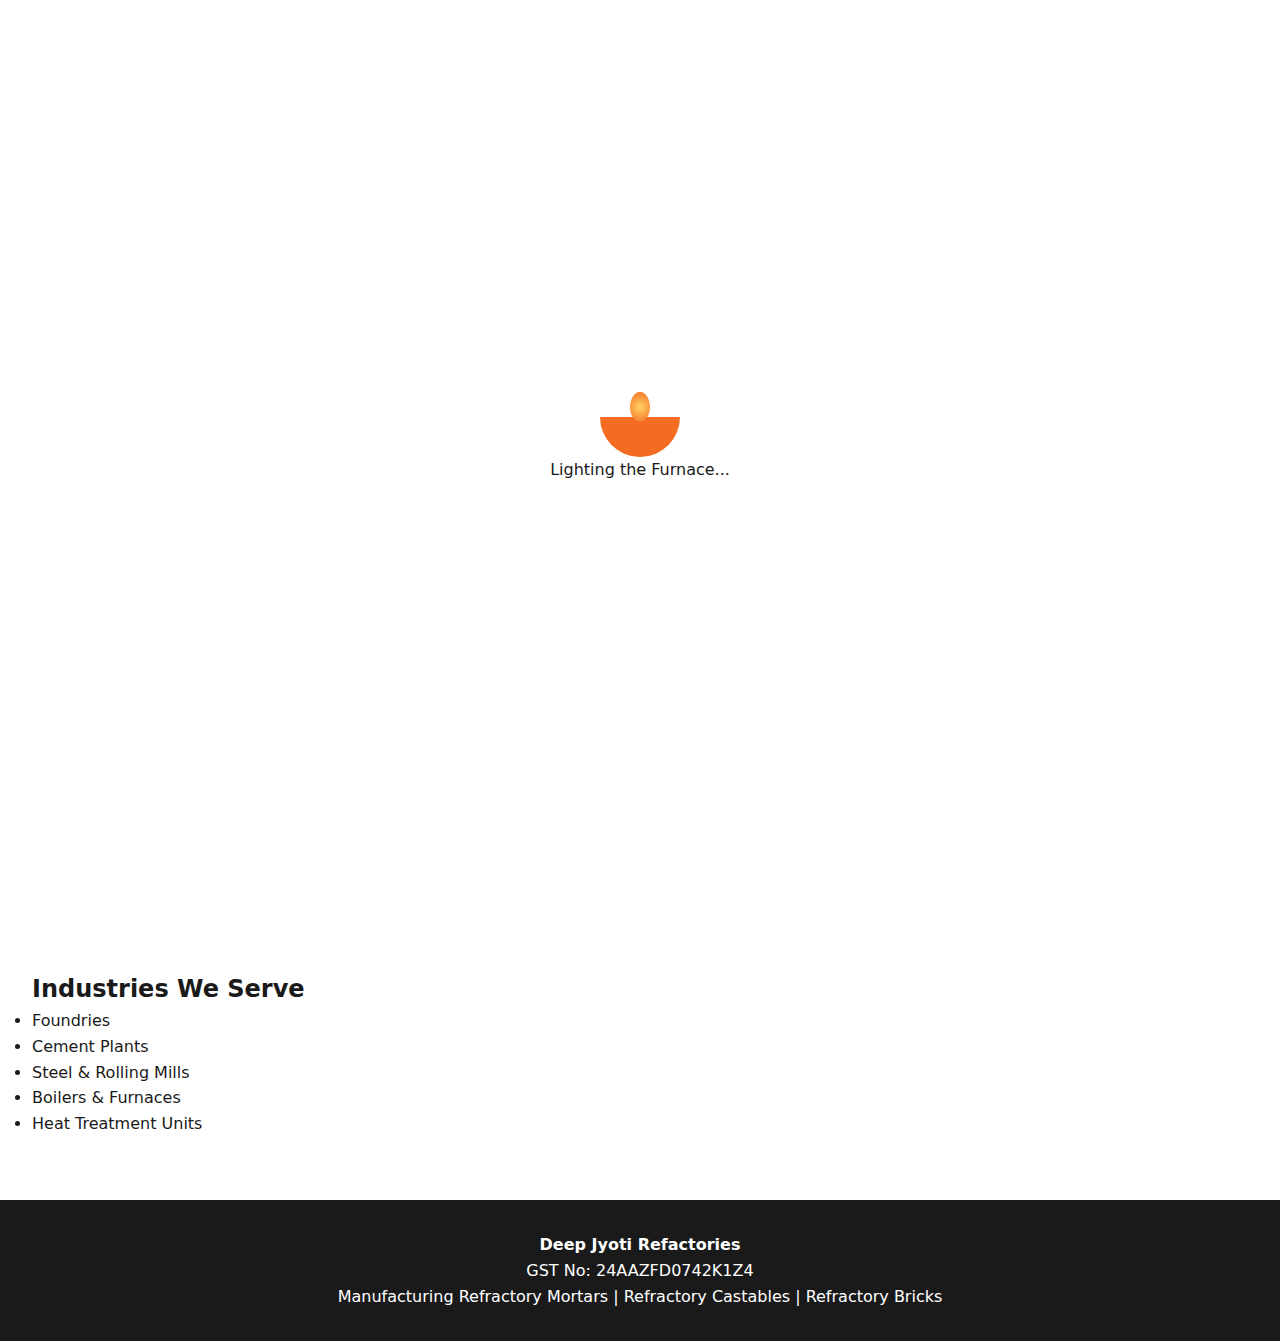
<file: index.html>
<!DOCTYPE html>
<html lang="en">

<head>
    <meta charset="UTF-8" />
    <meta name="viewport" content="width=device-width, initial-scale=1.0" />
    <!-- The favicon tag -->
    <link rel="icon" href="assets/favicon.ico" type="image/x-icon">
    <title>Deep Jyoti Refactories | Refractory Mortar & Castables Manufacturer</title>

    <!-- SEO -->
    <meta name="description"
        content="Deep Jyoti Refactories is a manufacturer of refractory mortars and castables and a trusted trader of refractory bricks, serving industries across Gujarat, India and worldwide." />
    <meta name="keywords"
        content="refractory mortar manufacturer, refractory castables, refractory bricks, wankaner refractories, morbi refractory supplier, gujarat refractories" />
    <meta name="author" content="Deep Jyoti Refactories" />

    <link rel="stylesheet" href="css/style.css" />
</head>

<body>

    <!-- Loader -->
    <div id="loader">
        <div class="diya">
            <div class="flame"></div>
        </div>
        <p>Lighting the Furnace...</p>
    </div>

    <!-- Navbar -->
    <header class="navbar">
        <div class="logo">
            <a href="index.html"><img src="assets/logo.png" alt="Deep Jyoti Refactories Logo"></a>
        </div>
        <nav>
            <ul class="nav-links">
                <li><a href="index.html">Home</a></li>
                <li><a href="about.html">About Us</a></li>
                <li><a href="products.html">Products</a></li>
                <li><a href="contact.html">Contact Us</a></li>
            </ul>
        </nav>
        <div class="hamburger" id="hamburger">
            <span></span>
            <span></span>
            <span></span>
        </div>

    </header>

    <!-- Hero Section -->
    <section class="hero">
        <div class="hero-content">
            <h1>Manufacturers of High‑Performance<br>Refractory Mortars & Castables</h1>
            <p>Serving Foundries, Cement, Steel, Boilers and Industrial Furnaces across India & Worldwide</p>
            <div class="cta-buttons">
                <a href="products.html" class="btn primary">View Products</a>
                <a href="contact.html" class="btn secondary">Contact Us</a>
            </div>
        </div>
    </section>

    <!-- Offerings -->
    <section class="offerings">
        <h2>What We Do</h2>
        <div class="cards">
            <div class="card">
                <h3>Refractory Mortars</h3>
                <p>High‑quality air‑setting and heat‑setting mortars for refractory brick joints and linings.</p>
            </div>
            <div class="card">
                <h3>Refractory Castables</h3>
                <p>Dense, low‑cement and insulating castables designed for high temperature applications.</p>
            </div>
            <div class="card">
                <h3>Refractory Bricks</h3>
                <p>Reliable supply of fireclay, high alumina and special shaped refractory bricks.</p>
            </div>
        </div>
    </section>

    <!-- Industries -->
    <section class="industries">
        <h2>Industries We Serve</h2>
        <ul>
            <li>Foundries</li>
            <li>Cement Plants</li>
            <li>Steel & Rolling Mills</li>
            <li>Boilers & Furnaces</li>
            <li>Heat Treatment Units</li>
        </ul>
    </section>

    <!-- Footer -->
    <footer>
        <p><strong>Deep Jyoti Refactories</strong></p>
        <p>GST No: 24AAZFD0742K1Z4</p>
        <p>Manufacturing Refractory Mortars | Refractory Castables | Refractory Bricks</p>
    </footer>

    <script src="js/main.js"></script>
</body>

</html>
</file>
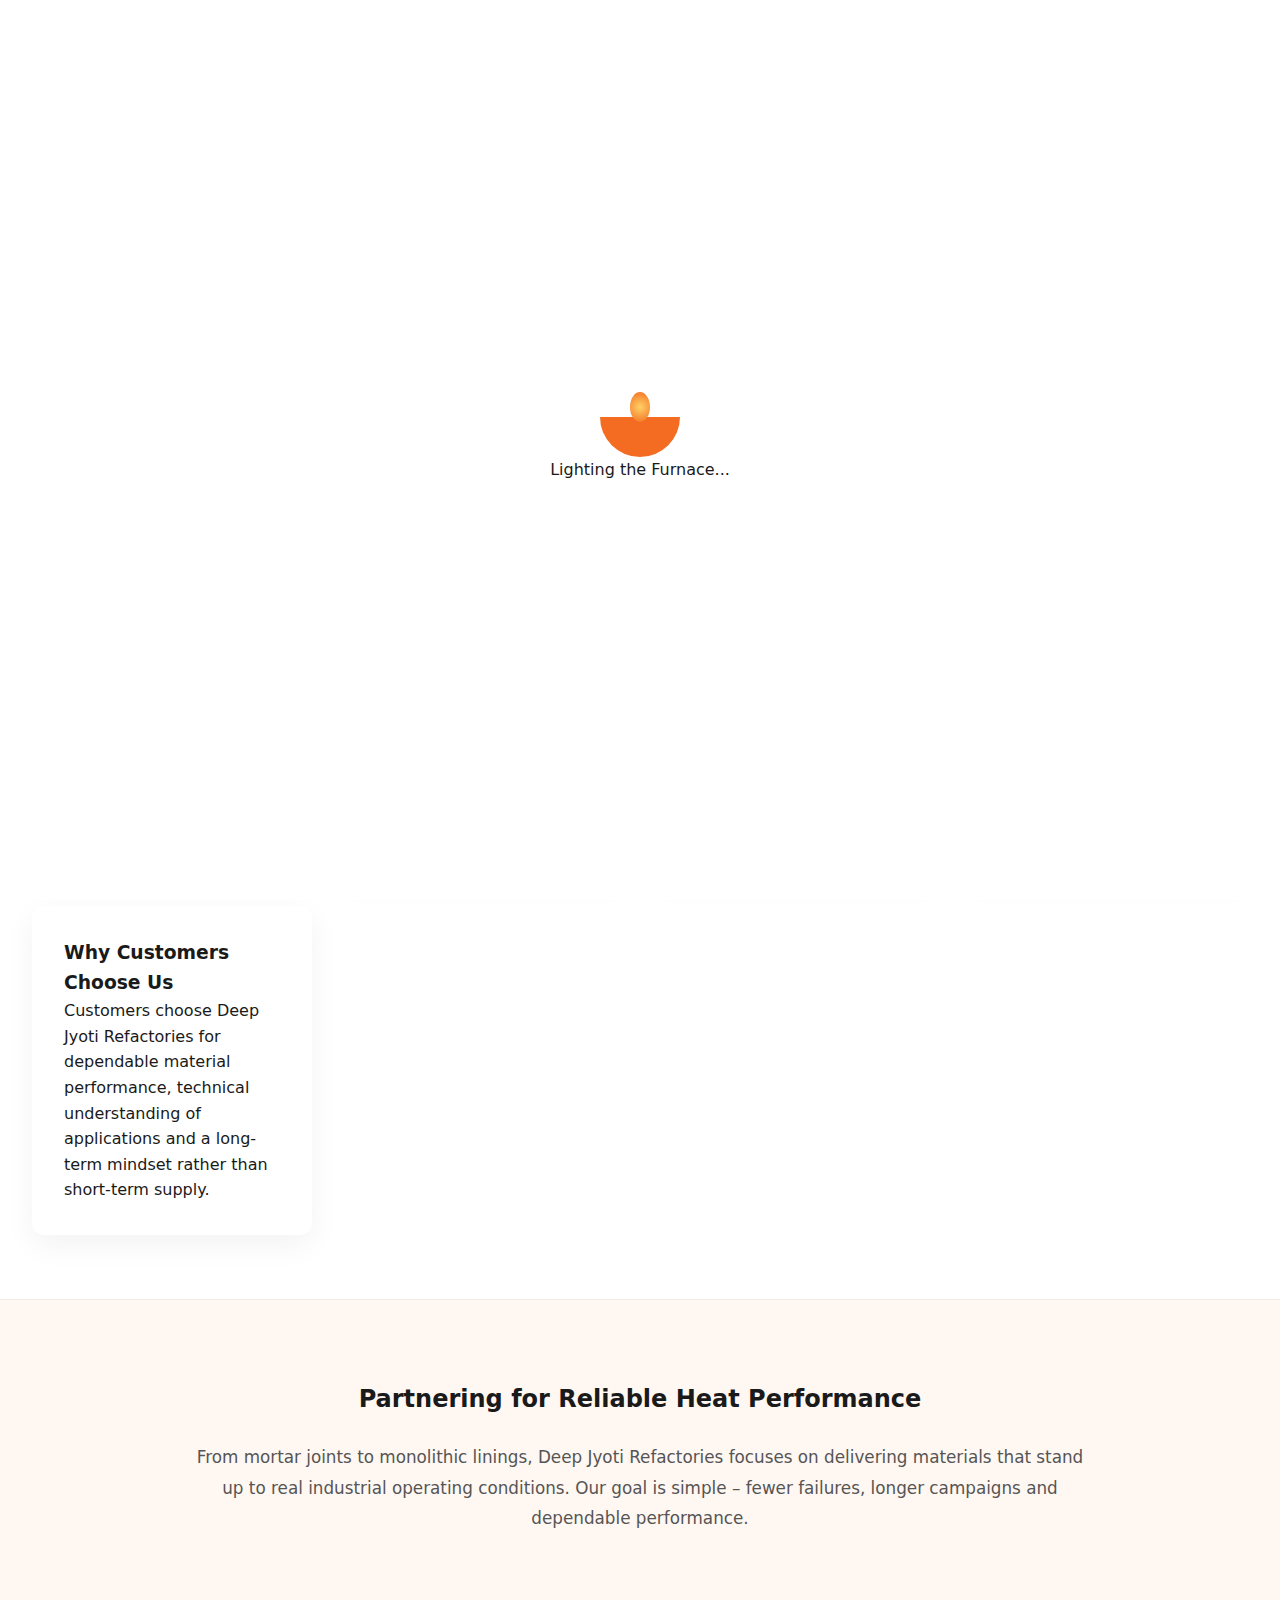
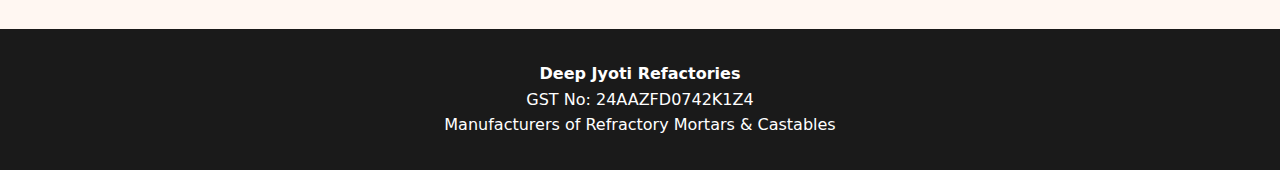
<file: about.html>
<!DOCTYPE html>
<html lang="en">

<head>
    <meta charset="UTF-8" />
    <meta name="viewport" content="width=device-width, initial-scale=1.0" />
    <!-- The favicon tag -->
    <link rel="icon" href="assets/favicon.ico" type="image/x-icon">
    <title>About Us | Deep Jyoti Refactories – Refractory Mortar & Castables Manufacturer</title>

    <!-- SEO -->
    <meta name="description"
        content="Deep Jyoti Refactories is a Gujarat-based manufacturer of high-performance refractory mortars and castables, serving foundries, cement, steel and industrial furnaces across India and worldwide." />
    <meta name="keywords"
        content="about deep jyoti refractories, refractory manufacturer gujarat, morbi refractory manufacturer, wankaner refractory castables" />
    <meta name="author" content="Deep Jyoti Refactories" />

    <link rel="stylesheet" href="css/style.css" />
</head>

<body>

    <!-- Loader -->
    <div id="loader">
        <div class="diya">
            <div class="flame"></div>
        </div>
        <p>Lighting the Furnace...</p>
    </div>

    <!-- Navbar -->
    <header class="navbar">
        <div class="logo">
            <a href="index.html"><img src="assets/logo.png" alt="Deep Jyoti Refactories Logo"></a>
        </div>
        <nav>
            <ul class="nav-links">
                <li><a href="index.html">Home</a></li>
                <li><a href="about.html" class="active">About Us</a></li>
                <li><a href="products.html">Products</a></li>
                <li><a href="contact.html">Contact Us</a></li>
            </ul>
        </nav>
        <div class="hamburger" id="hamburger">
            <span></span>
            <span></span>
            <span></span>
        </div>

    </header>

    <!-- About Hero -->
    <section class="hero">
        <div class="hero-content">
            <h1>Built on Heat. Driven by Quality.</h1>
            <p>Deep Jyoti Refactories is committed to engineering refractory mortars and castables that perform reliably
                under extreme industrial conditions.</p>
        </div>
    </section>

    <!-- About Content -->
    <section class="about-content">
        <div class="cards">
            <div class="card">
                <h3>Who We Are</h3>
                <p>
                    Deep Jyoti Refactories is a focused manufacturer of refractory mortars and castables, based in
                    Gujarat – the heart of India’s ceramic and refractory ecosystem. We exist to support industries
                    where heat, pressure and consistency are non-negotiable.
                </p>
            </div>

            <div class="card">
                <h3>What We Believe</h3>
                <p>
                    Refractories are not commodities. Every furnace, kiln and boiler behaves differently. We believe
                    material formulation, raw material selection and process control make the real difference between
                    failure and long service life.
                </p>
            </div>

            <div class="card">
                <h3>Our Manufacturing Focus</h3>
                <p>
                    Our mortars and castables are formulated for strength, workability and thermal stability. Each batch
                    is produced with strict quality checks to ensure consistency that installers and maintenance teams
                    can rely on.
                </p>
            </div>

            <div class="card">
                <h3>Industries We Support</h3>
                <p>
                    We serve foundries, cement plants, steel units, heat treatment facilities, boilers and industrial
                    furnaces across Gujarat, India and international markets.
                </p>
            </div>

            <div class="card">
                <h3>Why Customers Choose Us</h3>
                <p>
                    Customers choose Deep Jyoti Refactories for dependable material performance, technical understanding
                    of applications and a long-term mindset rather than short-term supply.
                </p>
            </div>
        </div>
    </section>

    <!-- Closing Statement -->
    <section class="closing-section">
        <h2>Partnering for Reliable Heat Performance</h2>
        <p style="max-width:900px;margin:auto;text-align:center;color:#555;">
            From mortar joints to monolithic linings, Deep Jyoti Refactories focuses on delivering materials that stand
            up to real industrial operating conditions. Our goal is simple – fewer failures, longer campaigns and
            dependable performance.
        </p>
    </section>

    <!-- Footer -->
    <footer>
        <p><strong>Deep Jyoti Refactories</strong></p>
        <p>GST No: 24AAZFD0742K1Z4</p>
        <p>Manufacturers of Refractory Mortars & Castables</p>
    </footer>

    <script src="js/main.js"></script>
</body>

</html>
</file>
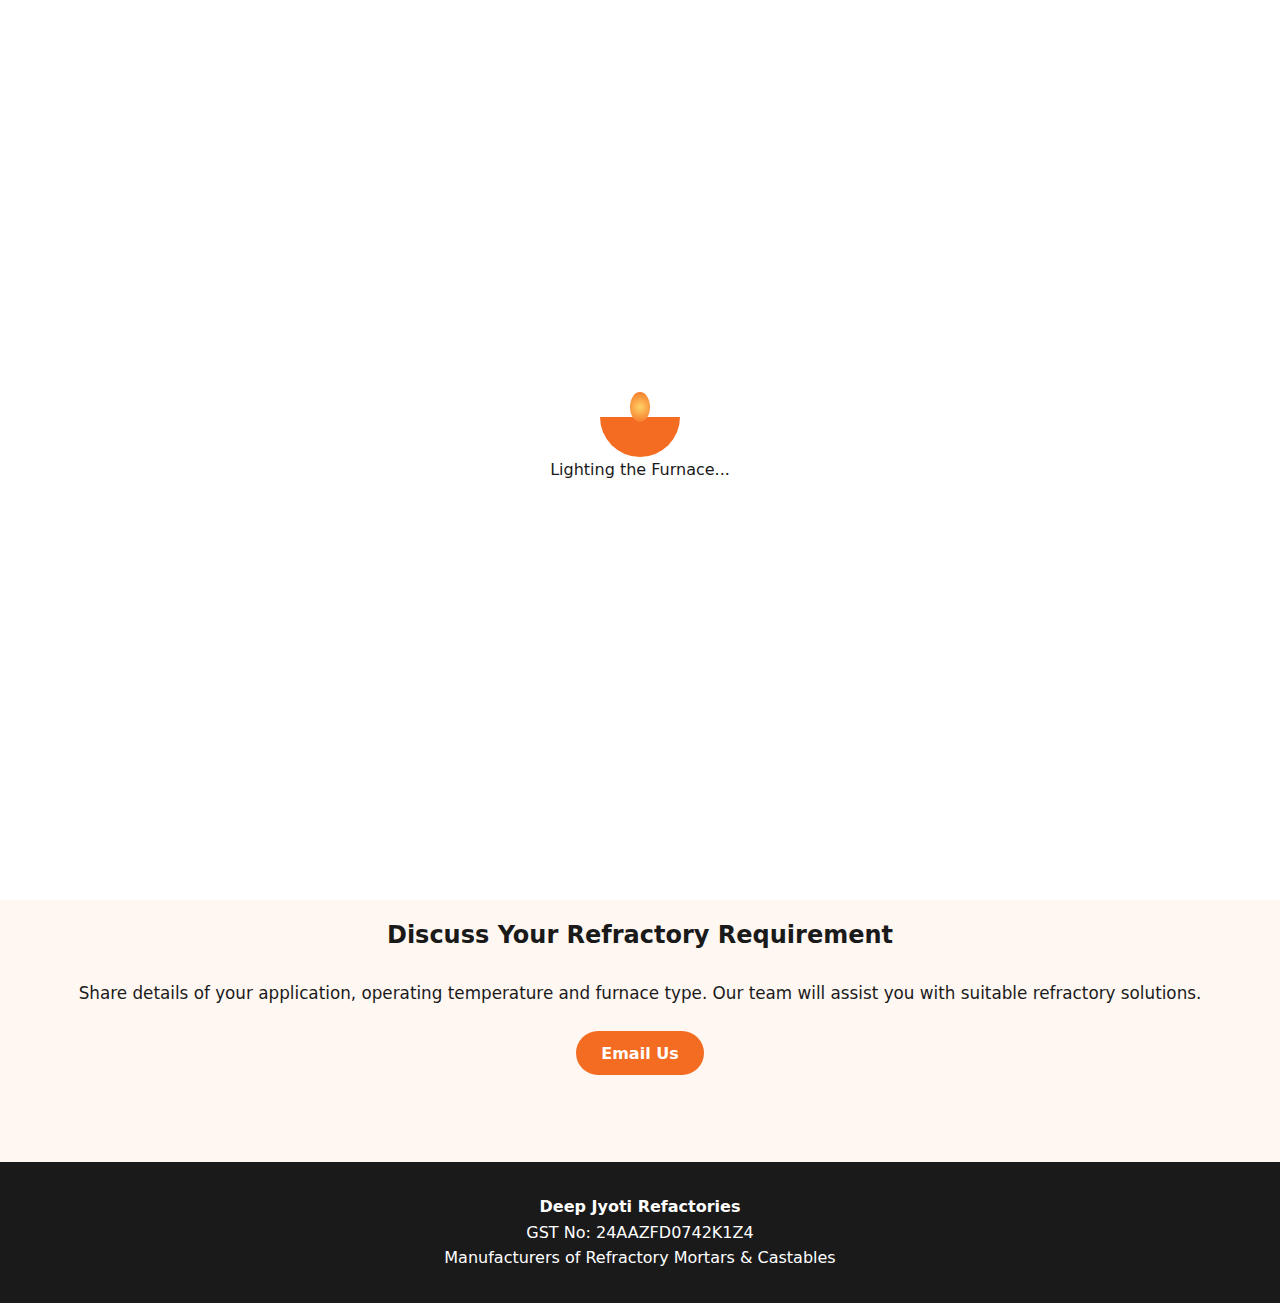
<file: contact.html>
<!DOCTYPE html>
<html lang="en">

<head>
    <meta charset="UTF-8" />
    <meta name="viewport" content="width=device-width, initial-scale=1.0" />
    <title>Contact Us | Deep Jyoti Refactories – Refractory Mortars & Castables</title>

    <!-- SEO -->
    <meta name="description"
        content="Contact Deep Jyoti Refactories for refractory mortars, castables and refractory bricks. Serving foundries, cement, steel and industrial furnaces across Gujarat, India and worldwide." />
    <meta name="keywords"
        content="contact deep jyoti refractories, refractory manufacturer gujarat, morbi refractory contact, wankaner refractory supplier" />
    <meta name="author" content="Deep Jyoti Refactories" />

    <link rel="stylesheet" href="css/style.css" />
</head>

<body>

    <!-- Loader -->
    <div id="loader">
        <div class="diya">
            <div class="flame"></div>
        </div>
        <p>Lighting the Furnace...</p>
    </div>

    <!-- Navbar -->
    <header class="navbar">
        <div class="logo">
            <a href="index.html"><img src="assets/logo.png" alt="Deep Jyoti Refactories Logo"></a>
        </div>
        <nav>
            <ul class="nav-links">
                <li><a href="index.html">Home</a></li>
                <li><a href="about.html">About Us</a></li>
                <li><a href="products.html">Products</a></li>
                <li><a href="contact.html" class="active">Contact Us</a></li>
            </ul>
        </nav>
        <div class="hamburger" id="hamburger">
            <span></span>
            <span></span>
            <span></span>
        </div>

    </header>

    <!-- Contact Hero -->
    <section class="hero">
        <div class="hero-content">
            <h1>Get in Touch</h1>
            <p>For enquiries related to refractory mortars, castables and industrial lining solutions, contact us using
                the details below.</p>
        </div>
    </section>

    <!-- Contact Details -->
    <section class="offerings">
        <h2>Contact Information</h2>
        <div class="cards">

            <div class="card">
                <h3>Email</h3>
                <p>
                    <a href="mailto:deepjyotirefactories@gmail.com">deepjyotirefactories@gmail.com</a>
                </p>
            </div>

            <div class="card">
                <h3>Phone</h3>
                <p>
                    Mr. Rupesh Bhai<br>
                    <a href="tel:+919099047677">+91 90990 47677</a>
                </p>
                <p style="margin-top:1rem;">
                    Mr. Ashwin Bhai<br>
                    <a href="tel:+919825317449">+91 98253 17449</a>
                </p>
            </div>

            <div class="card">
                <h3>Business Details</h3>
                <p>
                    <strong>Deep Jyoti Refactories</strong><br>
                    GST No: 24AAZFD0742K1Z4
                </p>
                <p style="margin-top:1rem;">
                    Serving industrial clients across Gujarat, India and international markets.
                </p>
            </div>

        </div>
    </section>

    <!-- CTA -->
    <section class="closing-section">
        <h2>Discuss Your Refractory Requirement</h2>
        <p>
            Share details of your application, operating temperature and furnace type. Our team will assist you with
            suitable refractory solutions.
        </p>
        <div style="margin-top:2rem;">
            <a href="mailto:deepjyotirefactories@gmail.com" class="btn primary">Email Us</a>
        </div>
    </section>

    <!-- Footer -->
    <footer>
        <p><strong>Deep Jyoti Refactories</strong></p>
        <p>GST No: 24AAZFD0742K1Z4</p>
        <p>Manufacturers of Refractory Mortars & Castables</p>
    </footer>

    <script src="js/main.js"></script>
</body>

</html>
</file>
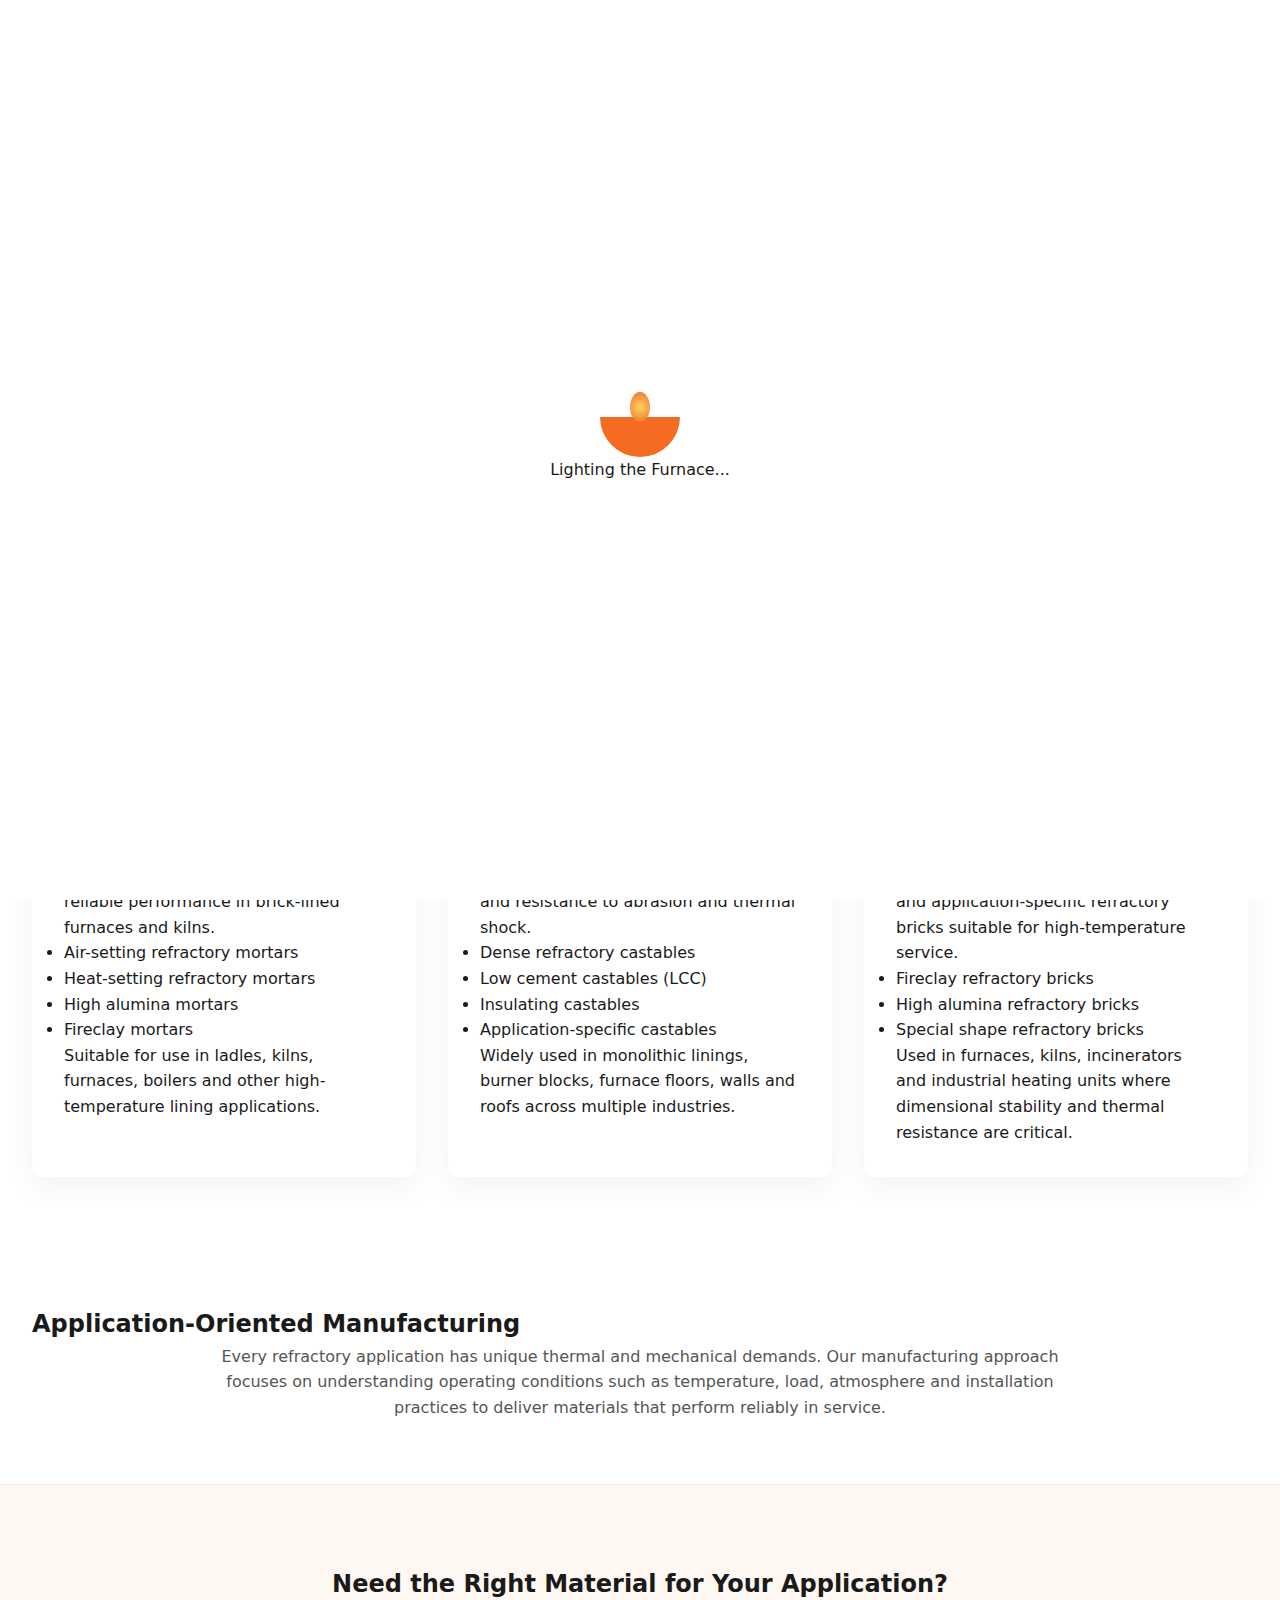
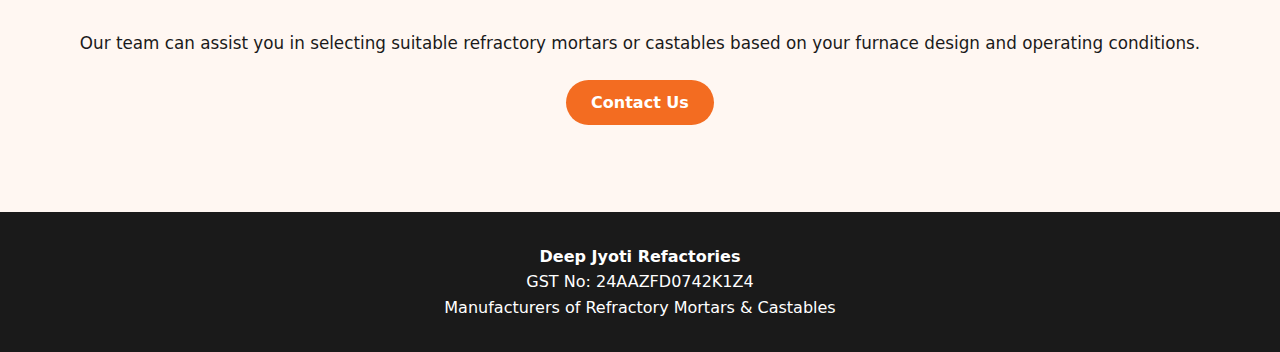
<file: products.html>
<!DOCTYPE html>
<html lang="en">

<head>
    <meta charset="UTF-8" />
    <meta name="viewport" content="width=device-width, initial-scale=1.0" />
    <link rel="icon" href="assets/favicon.ico" type="image/x-icon">
    <title>Products | Deep Jyoti Refactories – Refractory Mortars & Castables</title>

    <!-- SEO -->
    <meta name="description"
        content="Explore refractory mortars and castables manufactured by Deep Jyoti Refactories. Designed for foundries, cement, steel, boilers and industrial furnaces across Gujarat, India and worldwide." />
    <meta name="keywords"
        content="refractory mortars, refractory castables manufacturer, refractory materials gujarat, morbi refractory castables, wankaner refractories" />
    <meta name="author" content="Deep Jyoti Refactories" />

    <link rel="stylesheet" href="css/style.css" />
</head>

<body>

    <!-- Loader -->
    <div id="loader">
        <div class="diya">
            <div class="flame"></div>
        </div>
        <p>Lighting the Furnace...</p>
    </div>

    <!-- Navbar -->
    <header class="navbar">
        <div class="logo">
            <a href="index.html"><img src="assets/logo.png" alt="Deep Jyoti Refactories Logo"></a>
        </div>
        <nav>
            <ul class="nav-links">
                <li><a href="index.html">Home</a></li>
                <li><a href="about.html">About Us</a></li>
                <li><a href="products.html" class="active">Products</a></li>
                <li><a href="contact.html">Contact Us</a></li>
            </ul>
        </nav>
        <div class="hamburger" id="hamburger">
            <span></span>
            <span></span>
            <span></span>
        </div>

    </header>

    <!-- Products Hero -->
    <section class="hero">
        <div class="hero-content">
            <h1>Engineered Refractory Materials</h1>
            <p>Formulated to perform reliably under extreme heat, mechanical stress and demanding industrial conditions.
            </p>
        </div>
    </section>

    <!-- Products Intro -->
    <section class="about-content">
        <div class="card">
            <p>
                At Deep Jyoti Refactories, we manufacture refractory mortars and castables with a clear focus on
                application performance, consistency and ease of installation. Our products are developed to support
                long service life in furnaces, kilns, boilers and high-temperature process units.
            </p>
        </div>
    </section>

    <!-- Product Categories -->
    <section class="offerings">
        <h2>Our Product Range</h2>
        <div class="cards">

            <div class="card">
                <h3>Refractory Mortars</h3>
                <p>
                    Our refractory mortars are designed for strong bonding, controlled setting and reliable performance
                    in brick-lined furnaces and kilns.
                </p>
                <ul>
                    <li>Air-setting refractory mortars</li>
                    <li>Heat-setting refractory mortars</li>
                    <li>High alumina mortars</li>
                    <li>Fireclay mortars</li>
                </ul>
                <p>
                    Suitable for use in ladles, kilns, furnaces, boilers and other high-temperature lining applications.
                </p>
            </div>

            <div class="card">
                <h3>Refractory Castables</h3>
                <p>
                    Our castables are formulated to provide high strength, thermal stability and resistance to abrasion
                    and thermal shock.
                </p>
                <ul>
                    <li>Dense refractory castables</li>
                    <li>Low cement castables (LCC)</li>
                    <li>Insulating castables</li>
                    <li>Application-specific castables</li>
                </ul>
                <p>
                    Widely used in monolithic linings, burner blocks, furnace floors, walls and roofs across multiple
                    industries.
                </p>
            </div>

            <div class="card">
                <h3>Refractory Bricks</h3>
                <p>
                    We support refractory lining requirements with a range of standard and application-specific
                    refractory bricks suitable for high-temperature service.
                </p>
                <ul>
                    <li>Fireclay refractory bricks</li>
                    <li>High alumina refractory bricks</li>
                    <li>Special shape refractory bricks</li>
                </ul>
                <p>
                    Used in furnaces, kilns, incinerators and industrial heating units where dimensional stability and
                    thermal resistance are critical.
                </p>
            </div>

        </div>
    </section>

    <!-- Application Focus -->
    <section class="industries">
        <h2>Application-Oriented Manufacturing</h2>
        <p style="max-width:900px;margin:auto;text-align:center;color:#555;">
            Every refractory application has unique thermal and mechanical demands. Our manufacturing approach focuses
            on understanding operating conditions such as temperature, load, atmosphere and installation practices to
            deliver materials that perform reliably in service.
        </p>
    </section>

    <!-- CTA -->
    <section class="closing-section">
        <h2>Need the Right Material for Your Application?</h2>
        <p>
            Our team can assist you in selecting suitable refractory mortars or castables based on your furnace design
            and operating conditions.
        </p>
        <div style="margin-top:2rem;">
            <a href="contact.html" class="btn primary">Contact Us</a>
        </div>
    </section>

    <!-- Footer -->
    <footer>
        <p><strong>Deep Jyoti Refactories</strong></p>
        <p>GST No: 24AAZFD0742K1Z4</p>
        <p>Manufacturers of Refractory Mortars & Castables</p>
    </footer>

    <script src="js/main.js"></script>
</body>

</html>
</file>
<file: css/style.css>
/* Root Theme */
:root {
  --primary: #f36c21;
  --secondary: #ffb703;
  --dark: #1a1a1a;
  --light: #ffffff;
  --muted: #666;
}

* {
  margin: 0;
  padding: 0;
  box-sizing: border-box;
  font-family: 'Segoe UI', system-ui, sans-serif;
}

body {
  background: var(--light);
  color: var(--dark);
  line-height: 1.6;
}

/* Loader */
#loader {
  position: fixed;
  inset: 0;
  background: #fff;
  display: flex;
  flex-direction: column;
  align-items: center;
  justify-content: center;
  z-index: 9999;
}

.diya {
  width: 80px;
  height: 40px;
  background: var(--primary);
  border-radius: 0 0 40px 40px;
  position: relative;
}

.flame {
  width: 20px;
  height: 30px;
  background: radial-gradient(circle, #ffd166, #f36c21);
  position: absolute;
  top: -25px;
  left: 50%;
  transform: translateX(-50%);
  border-radius: 50% 50% 50% 50%;
  animation: flicker 0.8s infinite alternate;
}

@keyframes flicker {
  from {
    transform: translateX(-50%) scale(1);
    opacity: 0.9;
  }

  to {
    transform: translateX(-50%) scale(1.1);
    opacity: 1;
  }
}

/* Navbar */
.navbar {
  display: flex;
  justify-content: space-between;
  align-items: center;
  padding: 1rem 3rem;
  position: sticky;
  top: 0;
  background: rgba(255, 255, 255, 0.95);
  backdrop-filter: blur(6px);
  z-index: 1000;
}

.logo img {
  height: 55px;
  transition: transform 0.3s ease, filter 0.3s ease;
}

.logo img:hover {
  transform: scale(1.08);
  filter: drop-shadow(0 0 12px rgba(243, 108, 33, 0.8));
}

.nav-links {
  list-style: none;
  display: flex;
  gap: 2rem;
}

.nav-links a {
  text-decoration: none;
  color: var(--dark);
  font-weight: 600;
  position: relative;
}

.nav-links a::after {
  content: '';
  position: absolute;
  width: 0;
  height: 2px;
  background: var(--primary);
  left: 0;
  bottom: -5px;
  transition: width 0.3s ease;
}

.nav-links a:hover::after {
  width: 100%;
}

/* Hero */
.hero {
  padding: 6rem 2rem;
  text-align: center;
  background: linear-gradient(to bottom, #fff, #fff7f2);
}

.hero h1 {
  font-size: clamp(2rem, 4vw, 3rem);
  margin-bottom: 1rem;
}

.hero p {
  max-width: 800px;
  margin: auto;
  color: var(--muted);
}

.cta-buttons {
  margin-top: 2rem;
  display: flex;
  justify-content: center;
  gap: 1rem;
}

.btn {
  padding: 0.8rem 1.6rem;
  border-radius: 30px;
  text-decoration: none;
  font-weight: 600;
}

.primary {
  background: var(--primary);
  color: #fff;
}

.secondary {
  border: 2px solid var(--primary);
  color: var(--primary);
}

/* Sections */
section {
  padding: 4rem 2rem;
}

.cards {
  display: grid;
  grid-template-columns: repeat(auto-fit, minmax(250px, 1fr));
  gap: 2rem;
}

.card {
  padding: 2rem;
  border-radius: 12px;
  background: #fff;
  box-shadow: 0 10px 30px rgba(0, 0, 0, 0.05);
}

/* Footer */
footer {
  background: var(--dark);
  color: #fff;
  text-align: center;
  padding: 2rem;
  margin-top: 0;
}

/* Closing Section Fix */
.closing-section {
  background: #fff7f2;
  padding: 5rem 2rem 6rem;
  text-align: center;
  border-top: 1px solid rgba(0, 0, 0, 0.05);
}

.closing-section h2 {
  margin-bottom: 1.5rem;
}

.closing-section p {
  font-size: 1.05rem;
  line-height: 1.8;
}


/* Responsive */
@media (max-width: 768px) {
  .nav-links {
    gap: 1rem;
  }
}

/* ---------- Mobile Navbar ---------- */

.hamburger {
  display: none;
  flex-direction: column;
  gap: 6px;
  cursor: pointer;
}

.hamburger span {
  width: 26px;
  height: 3px;
  background: var(--dark);
  border-radius: 2px;
}

@media (max-width: 768px) {
  .navbar {
    position: relative;
  }

  .nav-links {
    position: absolute;
    top: 100%;
    right: 0;
    background: #fff;
    flex-direction: column;
    width: 220px;
    padding: 1.5rem;
    display: none;
    box-shadow: 0 15px 40px rgba(0,0,0,0.12);
  }

  .nav-links.active {
    display: flex;
  }

  .hamburger {
    display: flex;
  }
}
</file>
